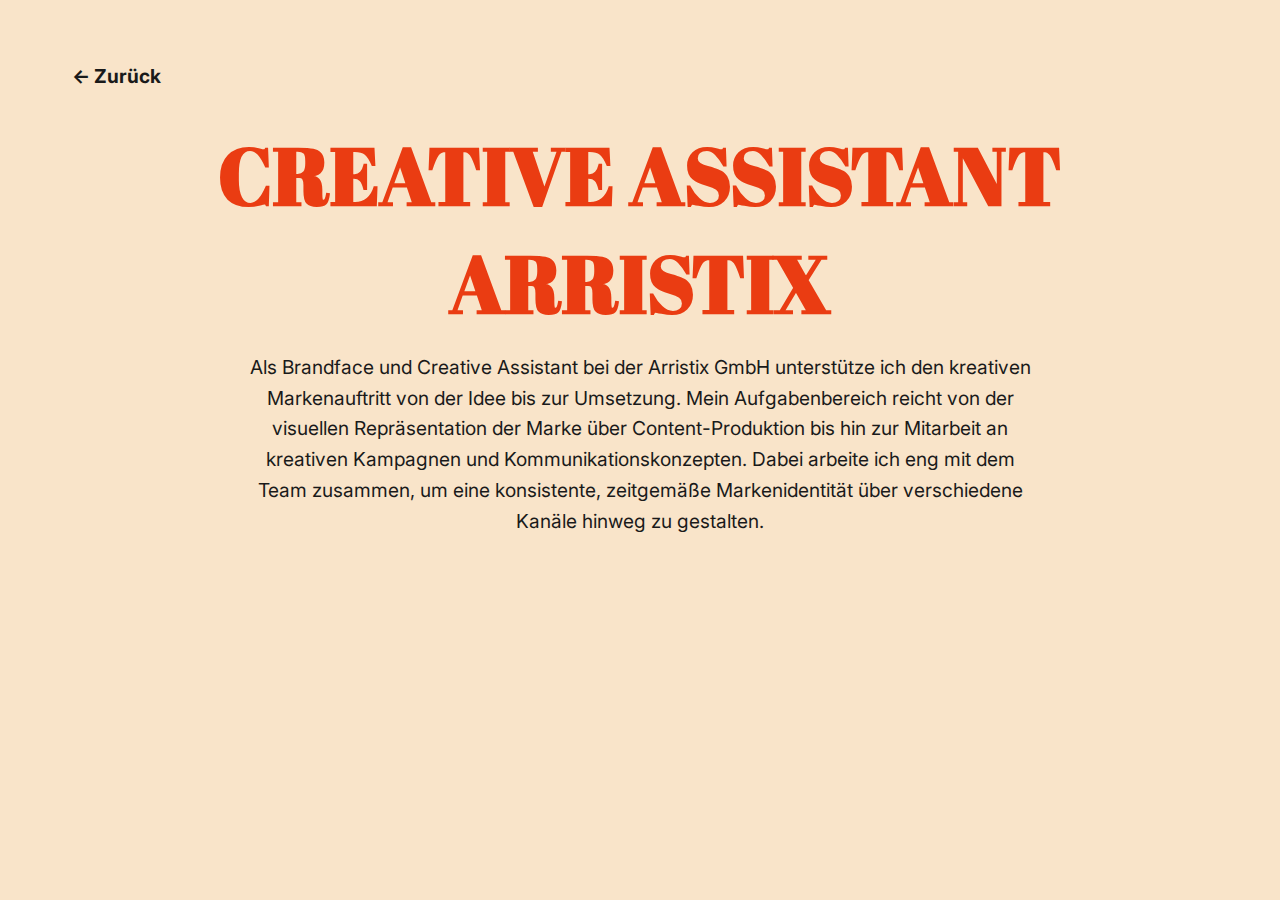
<file: assistant.html>
<!DOCTYPE html>
<html lang="de">
<head>
    <meta charset="UTF-8">
    <meta name="viewport" content="width=device-width, initial-scale=1.0">
    <title>Creative Assistant - Gina Soraya</title>
    <link rel="icon" type="image/png" href="bilder/gino.png">
    <link rel="stylesheet" href="style.css">
    <link href="https://fonts.googleapis.com/css2?family=Abril+Fatface&family=Inter:wght@300;400;600;700&display=swap" rel="stylesheet">
</head>
<body class="subpage-body page-assistant">

    <div class="subpage-container">
        <a href="index.html" class="back-btn">← Zurück</a>

        <header class="subpage-header">
            <h1 class="subpage-title">CREATIVE ASSISTANT<br>Arristix</h1>
            <p class="subpage-desc">
                Als Brandface und Creative Assistant bei der Arristix GmbH unterstütze ich den kreativen Markenauftritt von der Idee bis zur Umsetzung. Mein Aufgabenbereich reicht von der visuellen Repräsentation der Marke über Content-Produktion bis hin zur Mitarbeit an kreativen Kampagnen und Kommunikationskonzepten. Dabei arbeite ich eng mit dem Team zusammen, um eine konsistente, zeitgemäße Markenidentität über verschiedene Kanäle hinweg zu gestalten.
            </p>
        </header>

         </div>

</body>
</html>
</file>
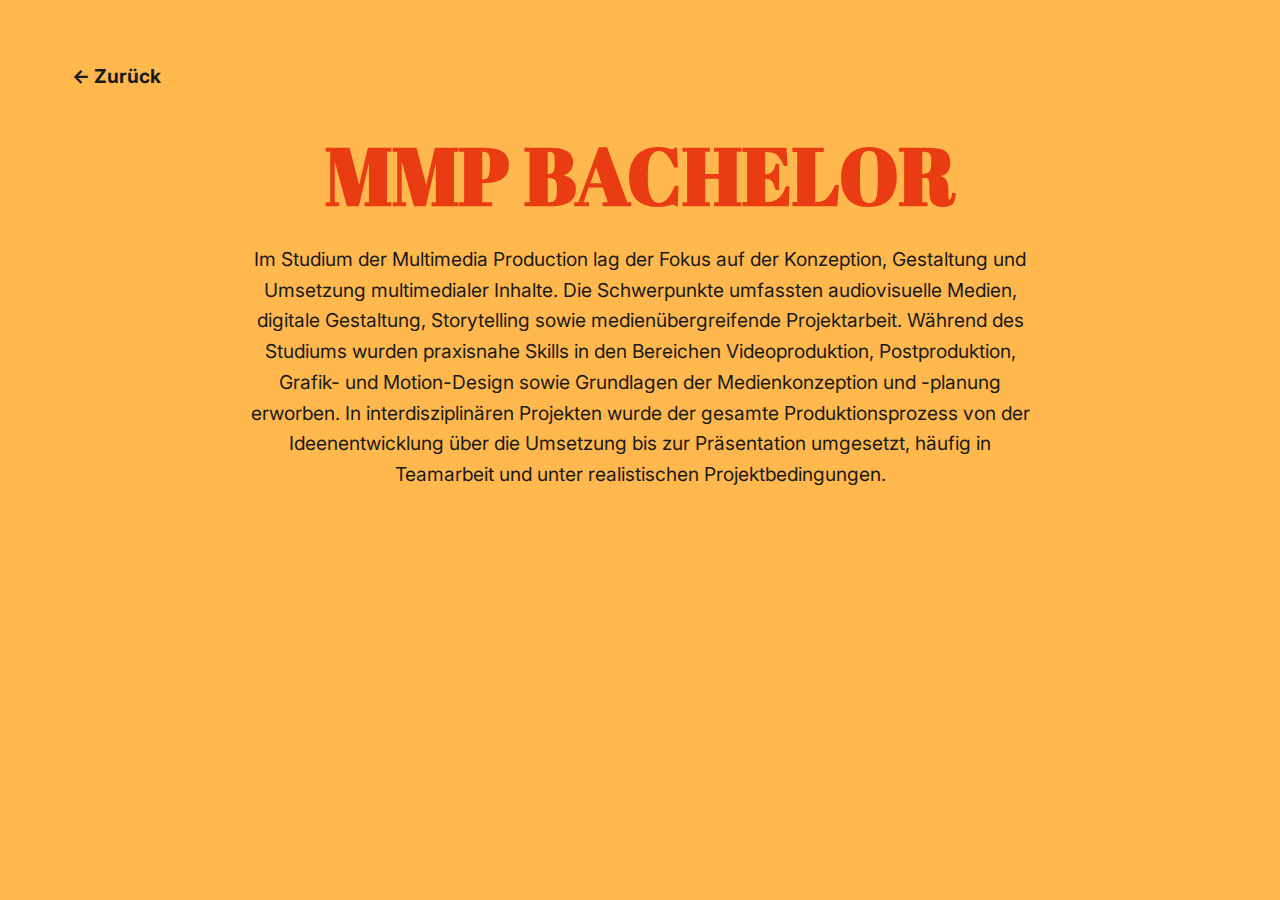
<file: mmp.html>
<!DOCTYPE html>
<html lang="de">
<head>
    <meta charset="UTF-8">
    <meta name="viewport" content="width=device-width, initial-scale=1.0">
    <title>MMP Bachelor - Gina Soraya</title>
    <link rel="icon" type="image/png" href="bilder/gino.png">
    <link rel="stylesheet" href="style.css">
    <link href="https://fonts.googleapis.com/css2?family=Abril+Fatface&family=Inter:wght@300;400;600;700&display=swap" rel="stylesheet">
</head>
<body class="subpage-body page-mmp">

    <div class="subpage-container">
        <a href="index.html" class="back-btn">← Zurück</a>

        <header class="subpage-header">
            <h1 class="subpage-title">MMP BACHELOR</h1>
            <p class="subpage-desc">
                Im Studium der Multimedia Production lag der Fokus auf der Konzeption, Gestaltung und Umsetzung multimedialer Inhalte. Die Schwerpunkte umfassten audiovisuelle Medien, digitale Gestaltung, Storytelling sowie medienübergreifende Projektarbeit. Während des Studiums wurden praxisnahe Skills in den Bereichen Videoproduktion, Postproduktion, Grafik- und Motion-Design sowie Grundlagen der Medienkonzeption und -planung erworben. In interdisziplinären Projekten wurde der gesamte Produktionsprozess von der Ideenentwicklung über die Umsetzung bis zur Präsentation umgesetzt, häufig in Teamarbeit und unter realistischen Projektbedingungen.
            </p>
        </header>

        </div>

</body>
</html>
</file>
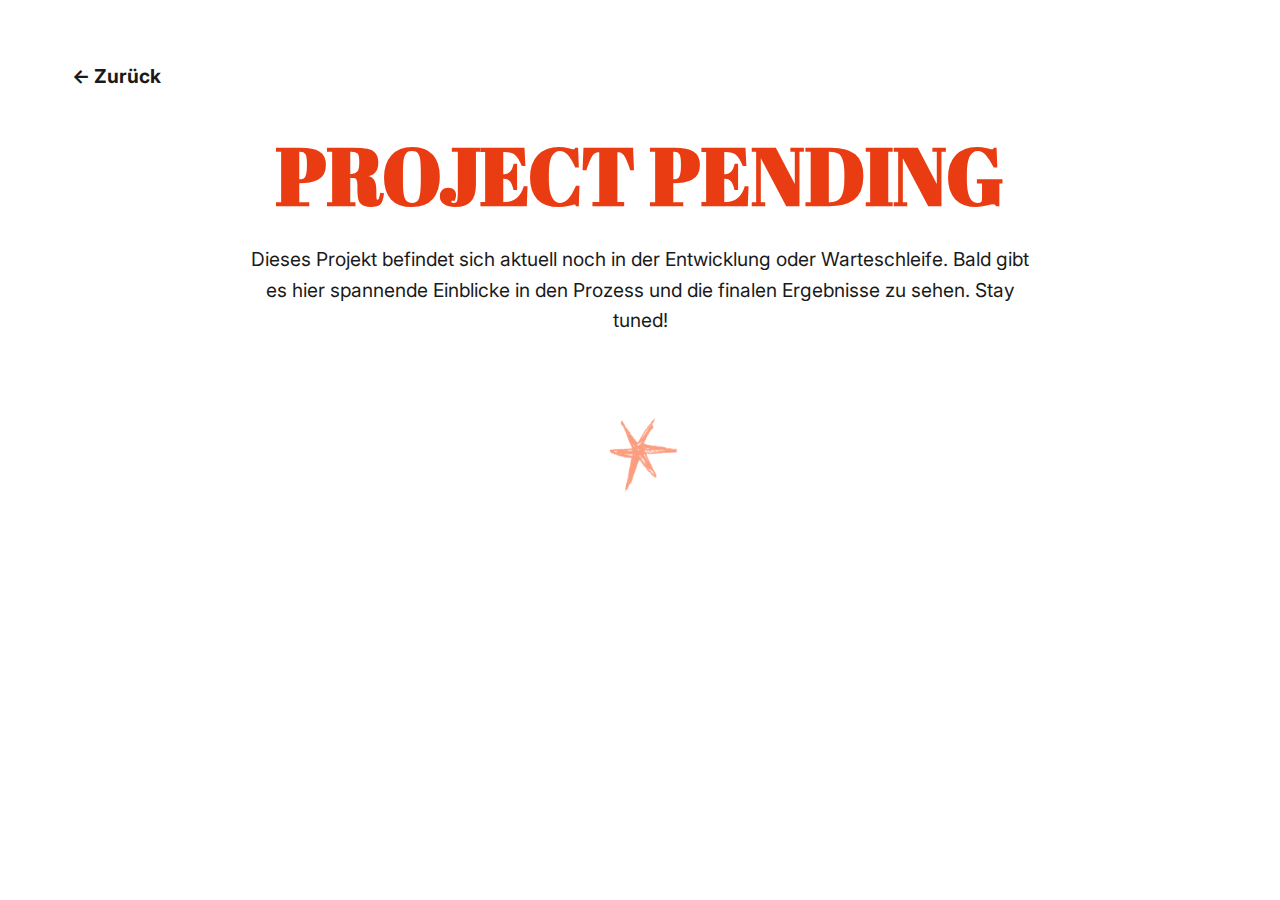
<file: pending.html>
<!DOCTYPE html>
<html lang="de">
<head>
    <meta charset="UTF-8">
    <meta name="viewport" content="width=device-width, initial-scale=1.0">
    <title>Project Pending - Gina Soraya</title>
    <link rel="stylesheet" href="style.css">
    <link href="https://fonts.googleapis.com/css2?family=Abril+Fatface&family=Inter:wght@300;400;600;700&display=swap" rel="stylesheet">
</head>
<body class="subpage-body page-pending">

    <div class="subpage-container">
        <a href="index.html" class="back-btn">← Zurück</a>

        <header class="subpage-header">
            <h1 class="subpage-title">PROJECT PENDING</h1>
            <p class="subpage-desc">
                Dieses Projekt befindet sich aktuell noch in der Entwicklung oder Warteschleife. 
                Bald gibt es hier spannende Einblicke in den Prozess und die finalen Ergebnisse zu sehen. 
                Stay tuned!
            </p>
        </header>

        <div style="text-align: center; margin-top: 4rem; opacity: 0.5;">
            <img src="grafik/stern3.png" style="width: 100px; display: inline-block;" alt="Warteschleife">
        </div>

    </div>

</body>
</html>
</file>
<file: style.css>
/* --- 1. RESET & BASIC --- */
:root {
    --color-beige: #F9E4C9;
    --color-orange: #EA3C12;
    --color-yellow: #FFB84D;
    --color-text-dark: #1a1a1a;
    --font-serif: 'Abril Fatface', cursive;
    --font-sans: 'Inter', sans-serif;
}

* {
    margin: 0;
    padding: 0;
    box-sizing: border-box;
}

html, body {
    width: 100%;
    overflow-x: hidden;
    margin: 0;
    padding: 0;
}

body {
    font-family: var(--font-sans);
    color: var(--color-text-dark);
}

/* --- 2. SCROLL SNAP --- */
.scroll-container {
    height: 100vh;
    width: 100%;
    overflow-y: scroll;
    scroll-snap-type: y mandatory;
    scroll-behavior: smooth;
}

.section {
    height: 100vh;
    width: 100%;
    scroll-snap-align: start;
    position: relative;
    overflow: hidden;
    display: flex;
    justify-content: center;
    align-items: center;
    padding: 2rem;
}

/* --- 3. HERO SECTION (Vollbild) --- */
.hero-section {
    padding: 0;
    background-color: var(--color-beige);
}

.hero-image-container {
    position: absolute;
    top: 0; left: 0;
    width: 100%; height: 100%;
    z-index: 1;
}

.hero-image-container img {
    width: 100%; height: 100%;
    object-fit: cover;
    object-position: center;
}

.hero-content {
    z-index: 10;
    align-items: center; 
    justify-content: center; 
}

/* --- 4. TYPOGRAFIE HERO (HEADER) --- */
.top-header {
    text-align: center;
    position: relative;
    margin-top: -35vh; 
}

.main-title {
    font-family: var(--font-serif);
    font-size: 8rem; 
    line-height: 0.55; 
    color: var(--color-orange);
    text-transform: uppercase;
    text-align: center;
    position: relative;
}

.line-top { display: block; }

.line-bottom-wrapper {
    position: relative;
    display: inline-block; 
    margin-top: -10px; 
}

.line-bottom-wrapper::before,
.line-bottom-wrapper::after {
    content: "Multimedia Producer";
    font-family: var(--font-sans);
    font-size: 1rem;
    font-weight: 700;
    letter-spacing: 2px;
    color: var(--color-orange);
    position: absolute;
    top: 55%; 
    transform: translateY(-50%);
    white-space: nowrap;
}

.line-bottom-wrapper::before { right: 100%; margin-right: 20px; }
.line-bottom-wrapper::after { left: 100%; margin-left: 20px; }

.est {
    font-family: 'Brush Script MT', cursive;
    color: #EA3C12;
    font-size: 2.2rem;
    position: absolute;
    top: 100%;
    left: 50%;
    transform: translateX(-50%) rotate(-5deg);
    margin-top: 30px;
    white-space: nowrap;
}

/* --- 5. FOOTER (Vollbild Style) --- */
.footer-section {
    padding: 0;
    background-color: var(--color-orange);
}

.footer-image-container {
    position: absolute;
    top: 0; left: 0;
    width: 100%; height: 100%;
    z-index: 1;
}

.footer-image-container img {
    width: 100%; height: 100%;
    object-fit: cover; 
    object-position: center; 
}

.footer-content {
    position: relative;
    z-index: 2;
    width: 100%; height: 100%;
    display: flex;
    flex-direction: column;
    justify-content: center; 
    align-items: center;     
}

.big-cta {
    font-size: 6rem;
    text-align: center;
    color: var(--color-orange); 
    font-family: var(--font-serif);
    line-height: 0.9;
    text-transform: uppercase;
    text-shadow: 0px 0px 30px rgba(255, 255, 255, 0.4);
}

.footer-links {
    display: flex;
    gap: 3rem;
    color: #fff;
    background-color: var(--color-orange);
    width: 100%;
    justify-content: center;
    align-items: center; /* Zentriert Sterne vertikal */
    padding: 2rem;
    position: absolute;
    bottom: 0;
    left: 0;
    z-index: 3;
}

/* --- 6. LAYOUT UTILITIES --- */
.content-wrapper {
    width: 100%;
    max-width: 1200px;
    height: 100%;
    position: relative;
    display: flex;
    flex-direction: column;
    justify-content: center;
}

.grid-2-col {
    display: grid;
    grid-template-columns: 1fr 1fr;
    gap: 4rem;
    height: 100%;
    align-items: center;
}

/* Farben */
.intro-section { background-color: var(--color-beige); }
.red-section { background-color: var(--color-orange); color: var(--color-beige); }
.yellow-section { background-color: var(--color-yellow); }
.beige-section { background-color: var(--color-beige); }

/* Typografie Rest */
.section-title { font-size: 5rem; margin-bottom: 1rem; font-family: var(--font-serif); text-transform: uppercase; line-height: 0.9;}
.project-title { font-size: 4rem; color: var(--color-orange); margin-bottom: 1rem; font-family: var(--font-serif); text-transform: uppercase; line-height: 0.9;}
.handwritten { font-family: 'Brush Script MT', cursive; font-size: 2rem; color: var(--color-orange); margin-bottom: 1rem; }
.text-orange { color: var(--color-orange); }
.text-light { color: #E8D5B5; }

/* Bilder & Deko */
img { max-width: 100%; height: auto; display: block; object-fit: cover; }
.collage { height: 100%; display: flex; flex-direction: column; justify-content: center; gap: 20px; }
.img-1 { align-self: flex-start; width: 70%; transform: rotate(-2deg); }
.img-2 { align-self: flex-end; width: 70%; margin-top: -50px; border: 5px solid #fff; }

.gallery-grid { display: grid; grid-template-columns: 1fr 1fr 1fr; gap: 20px; height: 90%; align-items: center; }
.item-1 { align-self: start; margin-bottom: 40px; } .item-2 { align-self: center; margin-top: 50px;} .item-3 { align-self: end; position: relative;margin-left: 60px; margin-top: 40px; }

.outline-text { -webkit-text-stroke: 2px #F9E4C9; color: transparent; font-size: 4rem; position: absolute; bottom: 5%; left: 0; font-family: var(--font-serif); }

/* WICHTIG: Damit absolute Positionierung innerhalb einer Spalte funktioniert */
.relative-container { position: relative; } 

/* --- 7. GRAFIK & STERNE EINSTELLUNGEN (NEU) --- */

/* Basis-Klasse für alle Sterne */
.graphic-icon {
    position: absolute;
    display: block;
    opacity: 0.9;
    pointer-events: none;
    user-select: none;
}

/* 1. Intro Section (Hinter dem Text) */
.icon-intro {
    width: 180px; /* Größe anpassen */
    top: 140px;    /* Position von oben */
    right: 20px;  /* Position von rechts */
    z-index: -1;  /* WICHTIG: Hinter den Text schieben */
    transform: rotate(15deg);
}
/* Damit 'z-index: -1' funktioniert, darf der Container keine Farbe haben oder muss 'z-index: auto' sein.
   Wir setzen den Text explizit höher. */
.intro-section .text-col {
    position: relative;
    z-index: 2; 
}

/* 2. Projekte (Statt der Blume) */
.icon-flower {
    width:200px;
    top: -120px;
    right: -30px;
    z-index: 0;
    transform: rotate(-10deg);
}

/* 3. Eco Skincare (Großer Stern) */
.icon-big {
    width: 250px; /* Sehr groß */
    top: 50%;
    left: 50%;
    transform: translate(30%, 50%) rotate(20deg);
    z-index: 2; /* Hinter den Titel */
}

/* 4. Sustainable Craft (Outline Blume Ersatz) */
.icon-outline {
    width: 180px;
    top: 200px;
    right: 0px;
    z-index: 0;
    transform: rotate(5deg);
}

/* 5. Luxury Wellness (Ecke unten) */
.icon-corner {
    width: 320px;
    bottom: -20px;
    right: 440px;
    z-index: 2;
    transform: rotate(-15deg);
}

/* 6. Footer (Kleine Sterne) */
.icon-small {
    position: relative; /* Im Footer nicht absolut, sondern im Fluss */
    width: 40px;
    height: 40px;
    top: auto; right: auto;
    opacity: 1;
}

/* --- 8. MOBILE RESPONSIVE --- */
@media (max-width: 900px) {
    .section { height: auto; min-height: 100vh; padding: 4rem 1rem; }
    .hero-section, .footer-section { height: 100vh; padding: 0; }
    .scroll-container { scroll-snap-type: none; overflow-y: auto; }
    
    .grid-2-col { grid-template-columns: 1fr; gap: 2rem; }
    .reverse-mobile { display: flex; flex-direction: column-reverse; }
    
    /* Hero Mobile */
    .main-title { font-size: 4.5rem; line-height: 0.8; }
    .line-bottom-wrapper::before, .line-bottom-wrapper::after { display: none; }
    
    .est { font-size: 2rem; top: 100%; margin-top: 20px; }
    .section-title { font-size: 3rem; }
    .project-title { font-size: 2.5rem; }
    .gallery-grid { grid-template-columns: 1fr; }
    .item-2 { margin-top: 0; }
    .big-cta { font-size: 3rem; }
    
    .footer-links { flex-direction: column; text-align: center; padding-bottom: 2rem; gap: 1rem;}
    /* Im Footer auf Mobile auch drehen */
    .icon-small { width: 30px; transform: rotate(10deg); margin: 10px 0;} 
}
/* --- SUBPAGES STYLES --- */

/* Basis für alle Subpages */
.subpage-body {
    overflow-y: auto; /* Erlaubt normales Scrollen */
    height: auto;
}

.subpage-container {
    max-width: 1200px;
    margin: 0 auto;
    padding: 4rem 2rem;
}

/* Header auf Subpages */
.subpage-header {
    text-align: center;
    margin-bottom: 4rem;
}

.subpage-title {
    font-family: var(--font-serif);
    font-size: 5rem;
    color: var(--color-orange);
    text-transform: uppercase;
    margin-bottom: 1rem;
}

.subpage-desc {
    font-family: var(--font-sans);
    font-size: 1.2rem;
    max-width: 800px;
    margin: 0 auto;
    line-height: 1.6;
}

/* Zurück Button */
.back-btn {
    display: inline-block;
    margin-bottom: 2rem;
    text-decoration: none;
    font-family: var(--font-sans);
    font-weight: bold;
    color: var(--color-text-dark);
    font-size: 1.2rem;
}
.back-btn:hover { color: var(--color-orange); }

/* Hover Effekt für Bilder auf der Startseite */
.hover-effect { transition: transform 0.3s ease; cursor: pointer; }
.hover-effect:hover { transform: scale(1.02); }


/* --- TAGBLATT VIDEO GALERIE --- */
.video-gallery {
    display: grid;
    /* Automatische Spalten, mindestens 250px breit */
    grid-template-columns: repeat(auto-fit, minmax(250px, 1fr)); 
    gap: 20px;
    margin-top: 4rem;
}

.reel-video {
    width: 100%;
    aspect-ratio: 9 / 16; /* Hochformat für Reels */
    object-fit: cover;
    border-radius: 10px;
    background: #000;
}


/* --- SPEZIFISCHE FARBEN PRO SUBPAGE --- */

/* Tagblatt Seite */
.page-tagblatt { background-color: var(--color-beige); }

/* MMP Seite */
.page-mmp { background-color: var(--color-yellow); }

/* Assistant Seite */
.page-assistant { background-color: var(--color-beige); }

/* --- FOOTER LINKS STYLE FIX --- */
.footer-links a {
    text-decoration: none; /* Entfernt den Unterstrich */
    color: #fff;           /* Macht die Schrift wieder weiss */
    cursor: pointer;       /* Zeigt die Hand beim Drüberfahren */
    transition: opacity 0.3s; /* Macht den Hover weich */
}

/* Optional: Ein kleiner Effekt, wenn man mit der Maus drauf ist */
.footer-links a:hover {
    opacity: 0.7; /* Wird leicht transparent beim Drüberfahren */
}

/* Damit die <p> Tags im Link keine eigenen Abstände machen */
.footer-links a p {
    margin: 0;
    padding: 0;
    color: inherit; /* Erbt die weisse Farbe vom Link */
}
</file>
